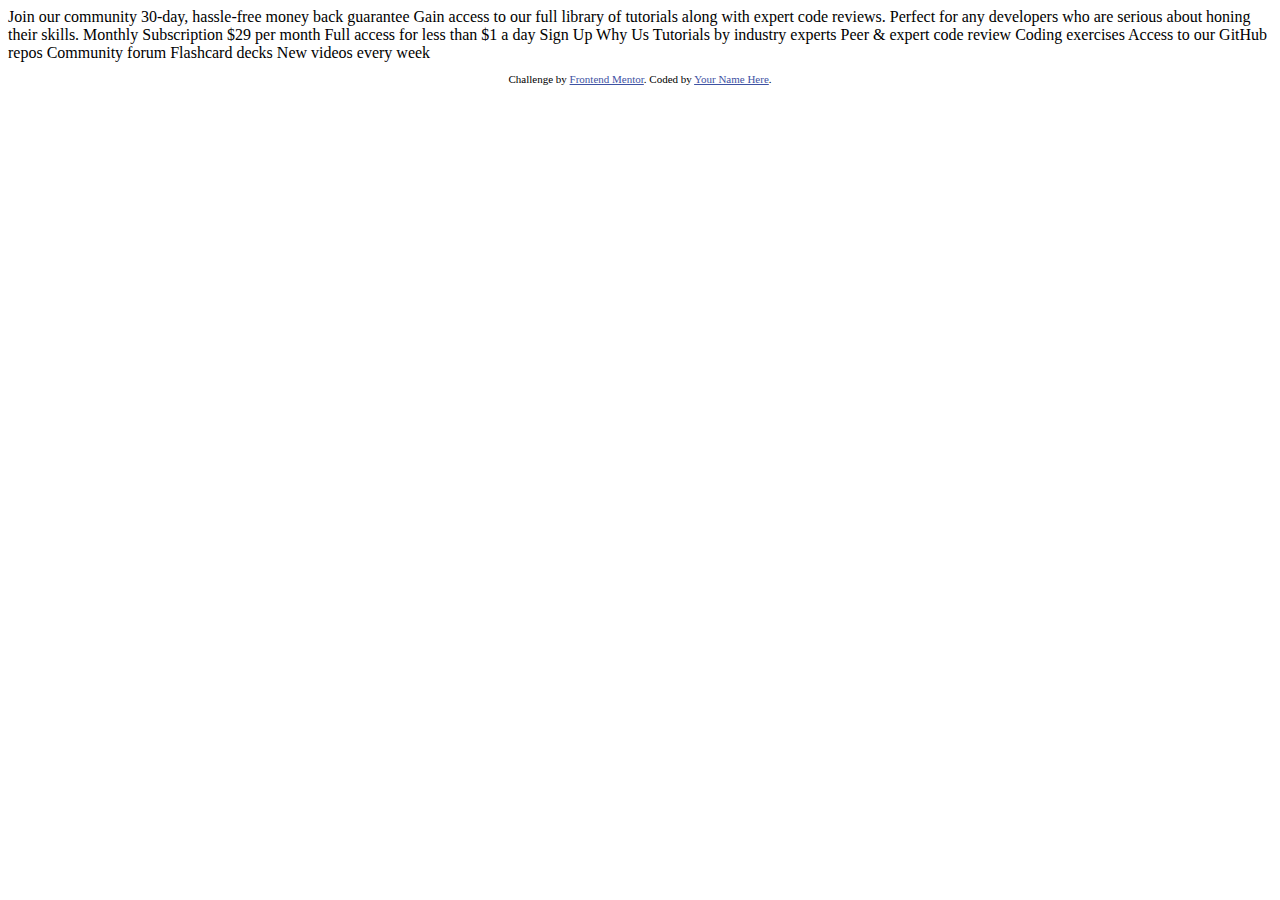
<file: single-price-grid-component-master/index.html>
<!DOCTYPE html>
<html lang="en">
<head>
  <meta charset="UTF-8">
  <meta name="viewport" content="width=device-width, initial-scale=1.0"> <!-- displays site properly based on user's device -->

  <link rel="icon" type="image/png" sizes="32x32" href="./images/favicon-32x32.png">
  
  <title>Frontend Mentor | Single Price Grid Component</title>

  <!-- Feel free to remove these styles or customise in your own stylesheet 👍 -->
  <style>
    .attribution { font-size: 11px; text-align: center; }
    .attribution a { color: hsl(228, 45%, 44%); }
  </style>
</head>
<body>
  Join our community

  30-day, hassle-free money back guarantee

  Gain access to our full library of tutorials along with expert code reviews. 
  Perfect for any developers who are serious about honing their skills.

  Monthly Subscription

  &dollar;29 per month

  Full access for less than &dollar;1 a day

  Sign Up

  Why Us

  Tutorials by industry experts
  Peer &amp; expert code review
  Coding exercises
  Access to our GitHub repos
  Community forum
  Flashcard decks
  New videos every week
  
  <footer>
    <p class="attribution">
      Challenge by <a href="https://www.frontendmentor.io?ref=challenge" target="_blank">Frontend Mentor</a>. 
      Coded by <a href="#">Your Name Here</a>.
    </p>
  </footer>
</body>
</html>
</file>
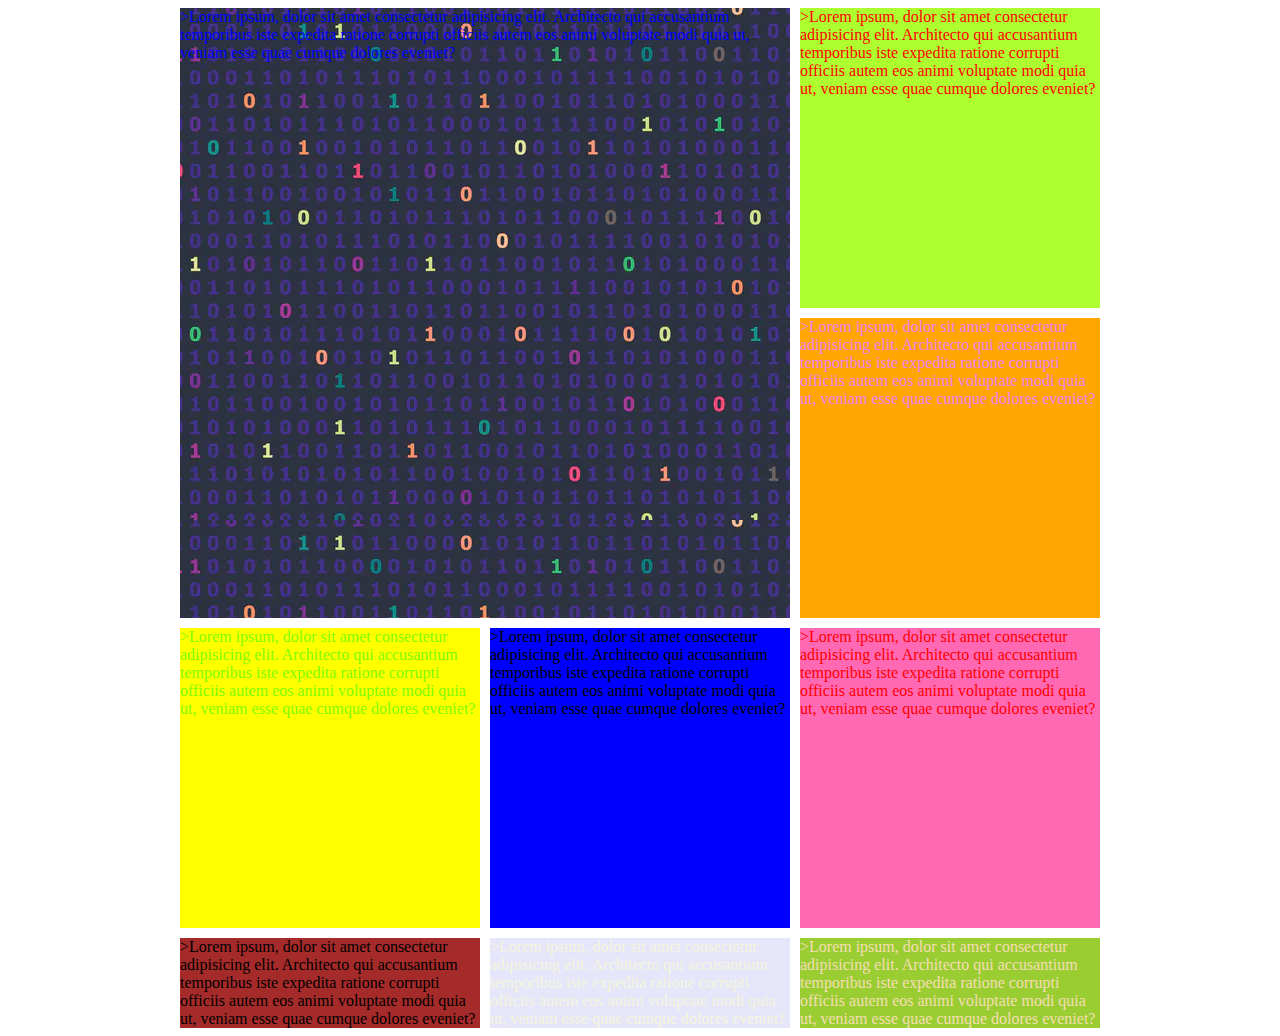
<file: thursdayclass (copy)/index.html>
<!DOCTYPE html>
<html lang="en">
<head>
    <meta charset="UTF-8">
    <meta http-equiv="X-UA-Compatible" content="IE=edge">
    <meta name="viewport" content="width=device-width, initial-scale=1.0">
    <title>grid</title>
<link rel="stylesheet" href="style.css">
</head>
<body>
    <section>
        <div class="grid-container">
            <div class="box1">>Lorem ipsum, dolor sit amet consectetur adipisicing elit. Architecto qui accusantium temporibus iste expedita ratione corrupti officiis autem eos animi voluptate modi quia ut, veniam esse quae cumque dolores eveniet?
            </div>
            <div class="box2">>Lorem ipsum, dolor sit amet consectetur adipisicing elit. Architecto qui accusantium temporibus iste expedita ratione corrupti officiis autem eos animi voluptate modi quia ut, veniam esse quae cumque dolores eveniet?
            </div>
            <div class="box3">>Lorem ipsum, dolor sit amet consectetur adipisicing elit. Architecto qui accusantium temporibus iste expedita ratione corrupti officiis autem eos animi voluptate modi quia ut, veniam esse quae cumque dolores eveniet?
            </div>
            <div class="box4">>Lorem ipsum, dolor sit amet consectetur adipisicing elit. Architecto qui accusantium temporibus iste expedita ratione corrupti officiis autem eos animi voluptate modi quia ut, veniam esse quae cumque dolores eveniet?
            </div>
            <div class="box5">>Lorem ipsum, dolor sit amet consectetur adipisicing elit. Architecto qui accusantium temporibus iste expedita ratione corrupti officiis autem eos animi voluptate modi quia ut, veniam esse quae cumque dolores eveniet?
            </div>
            <div class="box6">>Lorem ipsum, dolor sit amet consectetur adipisicing elit. Architecto qui accusantium temporibus iste expedita ratione corrupti officiis autem eos animi voluptate modi quia ut, veniam esse quae cumque dolores eveniet?
            </div>
            <div class="box7">>Lorem ipsum, dolor sit amet consectetur adipisicing elit. Architecto qui accusantium temporibus iste expedita ratione corrupti officiis autem eos animi voluptate modi quia ut, veniam esse quae cumque dolores eveniet?
            </div>
            <div class="box8">>Lorem ipsum, dolor sit amet consectetur adipisicing elit. Architecto qui accusantium temporibus iste expedita ratione corrupti officiis autem eos animi voluptate modi quia ut, veniam esse quae cumque dolores eveniet?
            </div>
            <div class="box9">>Lorem ipsum, dolor sit amet consectetur adipisicing elit. Architecto qui accusantium temporibus iste expedita ratione corrupti officiis autem eos animi voluptate modi quia ut, veniam esse quae cumque dolores eveniet?
            </div>
        </div>
            
            
    </section>
    
</body>
</html>
</file>
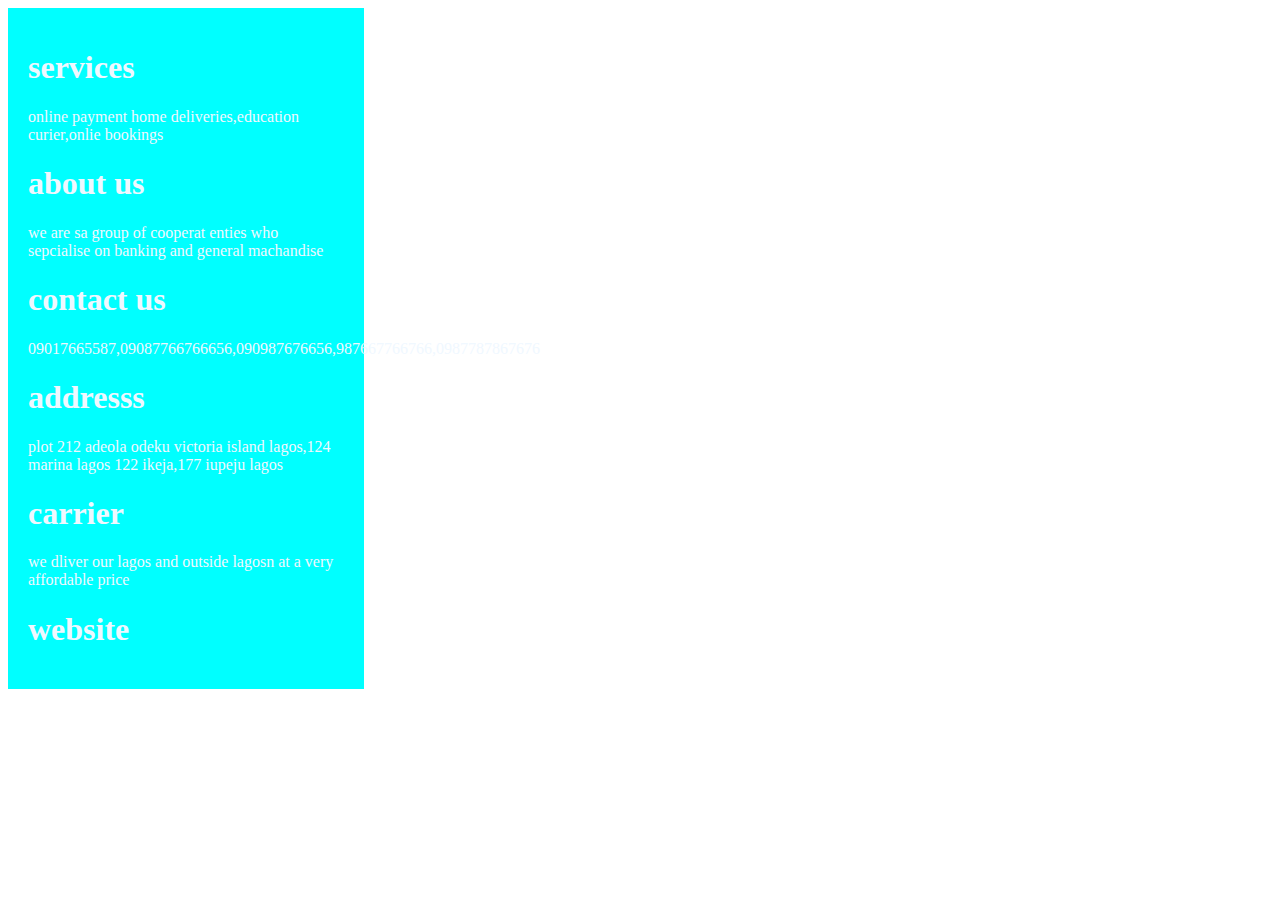
<file: flexbox.html>
<!DOCTYPE html>
<!-- saved from url=(0032)http://127.0.0.1:5500/index.html -->
<html lang="en"><head><meta http-equiv="Content-Type" content="text/html; charset=UTF-8">
    
    <meta http-equiv="X-UA-Compatible" content="IE=edge">
    <meta name="viewport" content="width=device-width, initial-scale=1.0">
    <title>flexbox</title>


    <link rel="stylesheet" href="./flexbox_files/style.css">

</head>

    <body>
     <section>
            
            <div class="flex container">

                    <div class="content container1">
                         <div class="services">
                                 <h1>services</h1>
                                 <p> online payment home deliveries,education curier,onlie bookings</p>
                         </div>
                         
        
                          <div class="about us">
                                <h1>about us</h1>
                                <p>we are sa group of cooperat enties who sepcialise on banking and general machandise</p>
                         </div>
        
                         <div class="contac us">
                                 <h1>contact us</h1>
                                 <p> 09017665587,09087766766656,090987676656,987667766766,0987787867676</p>
                         </div>
        
                        
                         <div class="addresss">
                                  <h1>addresss</h1>
                                  <p>plot 212 adeola odeku victoria island lagos,124 marina lagos 122 ikeja,177 iupeju lagos</p>                      
                               </div>
        
        
                         <div class="carrier">
                                 <h1>carrier</h1>
                                 <p>we dliver our lagos and outside lagosn at a very affordable price</p>
                         </div>
                    
                         <div class="website">
                                 <h1>website</h1>
                                 <p><a class="https:www.nairad.com" href="http://127.0.0.1:5500/nairaland"></a>

                         </p></div>
                 </div>    
          </div>
     </section>
    <!-- Code injected by live-server -->
<script>
	// <![CDATA[  <-- For SVG support
	if ('WebSocket' in window) {
		(function () {
			function refreshCSS() {
				var sheets = [].slice.call(document.getElementsByTagName("link"));
				var head = document.getElementsByTagName("head")[0];
				for (var i = 0; i < sheets.length; ++i) {
					var elem = sheets[i];
					var parent = elem.parentElement || head;
					parent.removeChild(elem);
					var rel = elem.rel;
					if (elem.href && typeof rel != "string" || rel.length == 0 || rel.toLowerCase() == "stylesheet") {
						var url = elem.href.replace(/(&|\?)_cacheOverride=\d+/, '');
						elem.href = url + (url.indexOf('?') >= 0 ? '&' : '?') + '_cacheOverride=' + (new Date().valueOf());
					}
					parent.appendChild(elem);
				}
			}
			var protocol = window.location.protocol === 'http:' ? 'ws://' : 'wss://';
			var address = protocol + window.location.host + window.location.pathname + '/ws';
			var socket = new WebSocket(address);
			socket.onmessage = function (msg) {
				if (msg.data == 'reload') window.location.reload();
				else if (msg.data == 'refreshcss') refreshCSS();
			};
			if (sessionStorage && !sessionStorage.getItem('IsThisFirstTime_Log_From_LiveServer')) {
				console.log('Live reload enabled.');
				sessionStorage.setItem('IsThisFirstTime_Log_From_LiveServer', true);
			}
		})();
	}
	else {
		console.error('Upgrade your browser. This Browser is NOT supported WebSocket for Live-Reloading.');
	}
	// ]]>
</script>

</body></html>
</file>
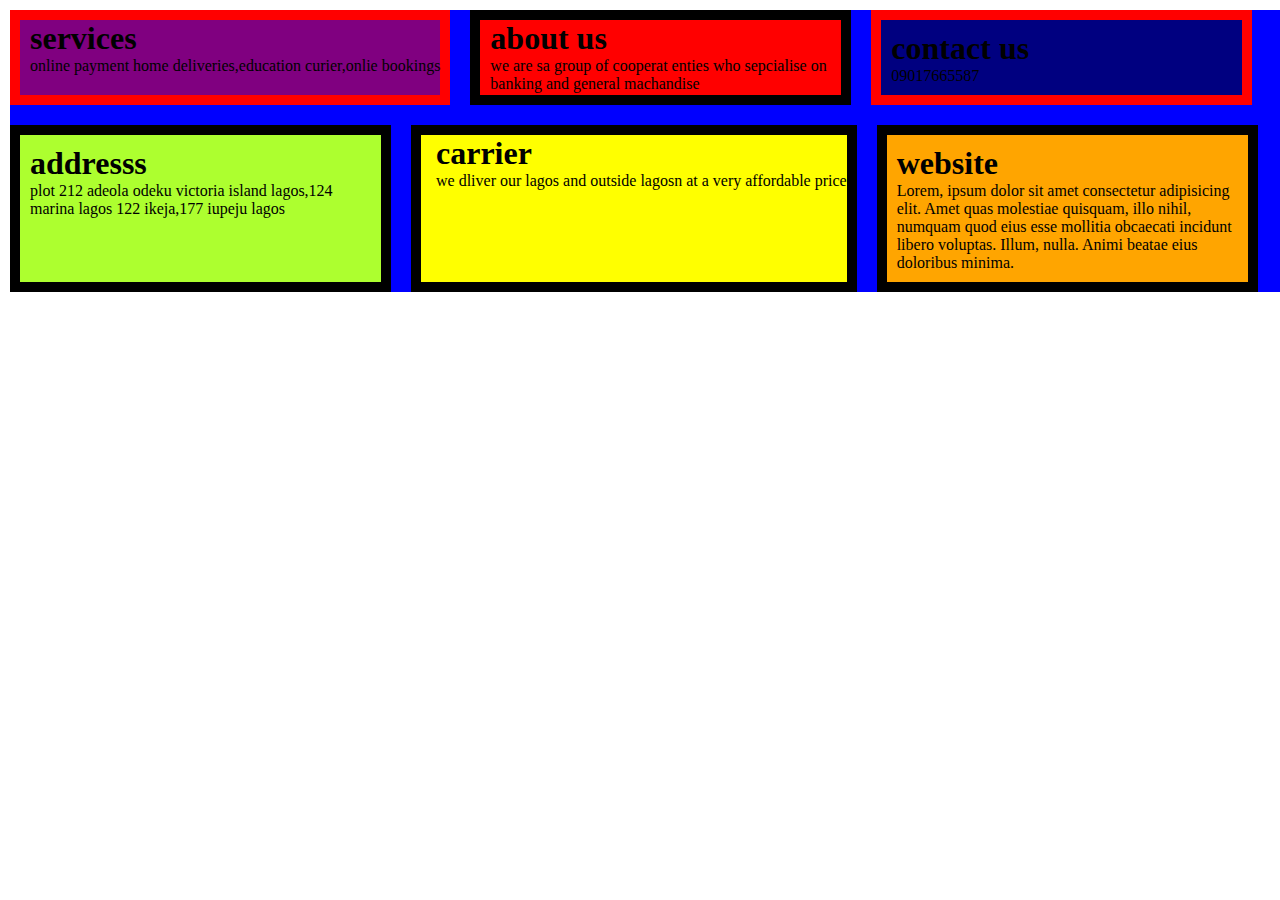
<file: html.html>
<!DOCTYPE html>
<!-- saved from url=(0022)http://127.0.0.1:5500/ -->
<html lang="en"><head><meta http-equiv="Content-Type" content="text/html; charset=UTF-8">
    
    <meta http-equiv="X-UA-Compatible" content="IE=edge">
    <meta name="viewport" content="width=device-width, initial-scale=1.0">
    <title>flexbox</title>


    <link rel="stylesheet" href="./html_files/style.css">

</head>

    <body>
     <section>
            
            <div class="flex-container">

                    <div class="content-container">
                         <div class="services">

                                 <h1>services</h1>
                                 <p> online payment home deliveries,education curier,onlie bookings</p>
                          </div>
                         
        
                          <div class="about-us">
                                <h1>about us</h1>
                                <p>we are sa group of cooperat enties who sepcialise on banking and general machandise</p>
                         </div>
        
                         <div class="contact-us">
                                 <h1>contact us</h1>
                                 <p> 09017665587</p>
                         </div>
        
                        
                         <div class="address">
                                  <h1>addresss</h1>
                                  <p>plot 212 adeola odeku victoria island lagos,124 marina lagos 122 ikeja,177 iupeju lagos</p>                      
                               </div>
        
        
                         <div class="carrier">
                                 <h1>carrier</h1>
                                 <p>we dliver our lagos and outside lagosn at a very affordable price</p>
                         </div>
                    
                         <div class="website">
                                 <h1>website</h1>
                                 <p>Lorem, ipsum dolor sit amet consectetur adipisicing elit. Amet quas molestiae quisquam, illo nihil, numquam quod eius esse mollitia obcaecati incidunt libero voluptas. Illum, nulla. Animi beatae eius doloribus minima.</p>


                         </div>
                 </div>    
          </div>
     </section>
    <!-- Code injected by live-server -->
<script>
	// <![CDATA[  <-- For SVG support
	if ('WebSocket' in window) {
		(function () {
			function refreshCSS() {
				var sheets = [].slice.call(document.getElementsByTagName("link"));
				var head = document.getElementsByTagName("head")[0];
				for (var i = 0; i < sheets.length; ++i) {
					var elem = sheets[i];
					var parent = elem.parentElement || head;
					parent.removeChild(elem);
					var rel = elem.rel;
					if (elem.href && typeof rel != "string" || rel.length == 0 || rel.toLowerCase() == "stylesheet") {
						var url = elem.href.replace(/(&|\?)_cacheOverride=\d+/, '');
						elem.href = url + (url.indexOf('?') >= 0 ? '&' : '?') + '_cacheOverride=' + (new Date().valueOf());
					}
					parent.appendChild(elem);
				}
			}
			var protocol = window.location.protocol === 'http:' ? 'ws://' : 'wss://';
			var address = protocol + window.location.host + window.location.pathname + '/ws';
			var socket = new WebSocket(address);
			socket.onmessage = function (msg) {
				if (msg.data == 'reload') window.location.reload();
				else if (msg.data == 'refreshcss') refreshCSS();
			};
			if (sessionStorage && !sessionStorage.getItem('IsThisFirstTime_Log_From_LiveServer')) {
				console.log('Live reload enabled.');
				sessionStorage.setItem('IsThisFirstTime_Log_From_LiveServer', true);
			}
		})();
	}
	else {
		console.error('Upgrade your browser. This Browser is NOT supported WebSocket for Live-Reloading.');
	}
	// ]]>
</script>

</body></html>
</file>
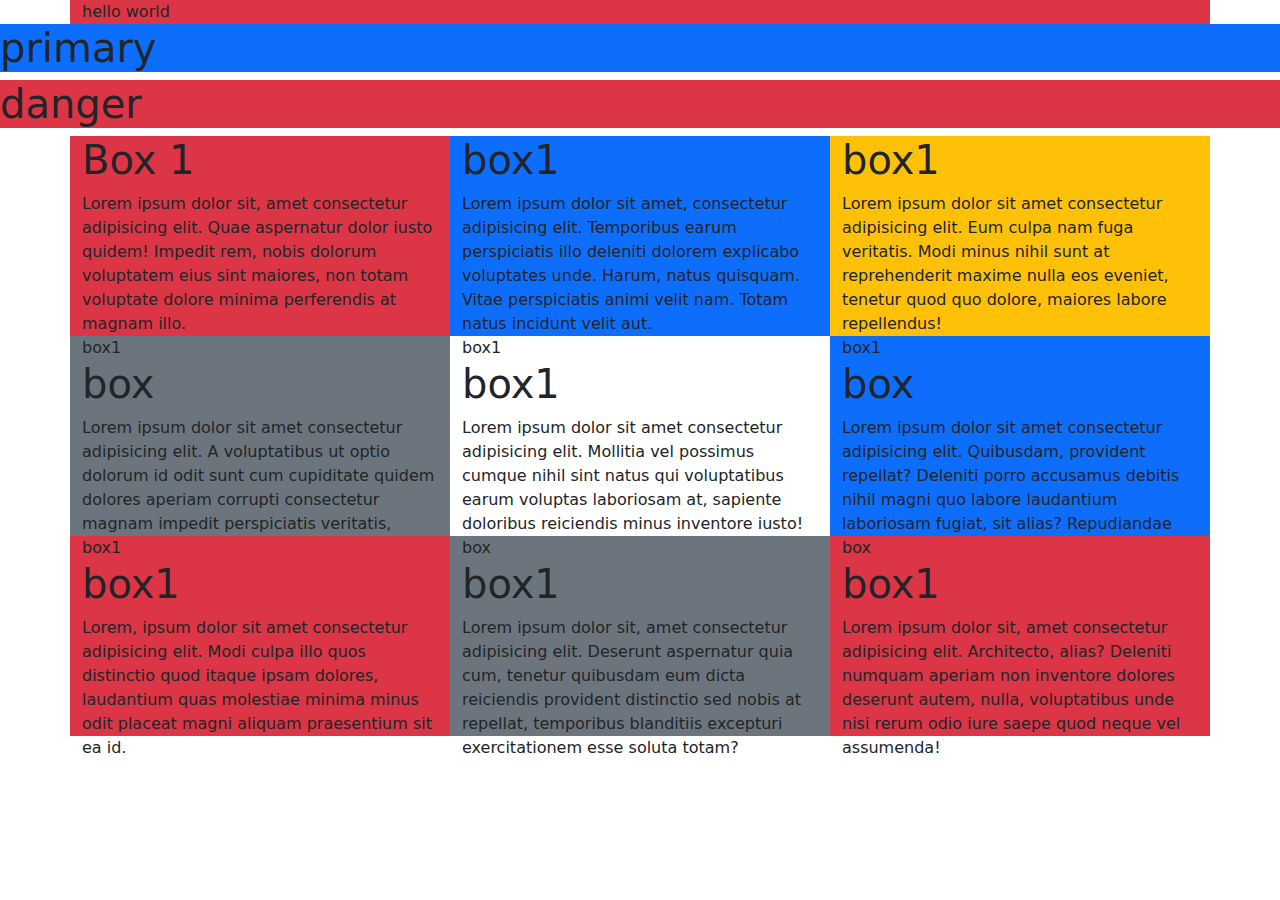
<file: project10/bootstrap..html>
<!DOCTYPE html>
<!-- saved from url=(0036)http://127.0.0.1:5500/bootstrap.html -->
<html lang="en"><head><meta http-equiv="Content-Type" content="text/html; charset=UTF-8">
    
    <meta http-equiv="X-UA-Compatible" content="IE=edge">
    <meta name="viewport" content="width=device-width, initial-scale=1.0">
    <title>Document</title>
    <link href="./bootstrap._files/bootstrap.min.css" rel="stylesheet" integrity="sha384-EVSTQN3/azprG1Anm3QDgpJLIm9Nao0Yz1ztcQTwFspd3yD65VohhpuuCOmLASjC" crossorigin="anonymous">
    <style>

        .col-4{
            height: 200px;
        }
    </style>

</head>
<body>
    
    <div class="container bg-danger">hello world</div>
    <h1 class="bg-primary">primary</h1>
    <h1 class="bg-danger">danger</h1>
    <h1 class="bg-info"></h1>
    <h1 class="bg-sucess"></h1>
      
    


    <div class="container">
        <div class="row">
          <div class="col-4 bg-danger">
            <h1>Box 1</h1>
            <p>Lorem ipsum dolor sit, amet consectetur adipisicing elit. Quae aspernatur dolor iusto quidem! Impedit rem, nobis dolorum voluptatem eius sint maiores, non totam voluptate dolore minima perferendis at magnam illo.</p>
          </div>

          <div class="col-4 bg-primary">
            <h1>box1</h1>
            <p>Lorem ipsum dolor sit amet, consectetur adipisicing elit. Temporibus earum perspiciatis illo deleniti dolorem explicabo voluptates unde. Harum, natus quisquam. Vitae perspiciatis animi velit nam. Totam natus incidunt velit aut.</p>
          </div>
          <div class="col-4 bg-warning">
            <h1>box1</h1>
            <p>Lorem ipsum dolor sit amet consectetur adipisicing elit. Eum culpa nam fuga veritatis. Modi minus nihil sunt at reprehenderit maxime nulla eos eveniet, tenetur quod quo dolore, maiores labore repellendus!</p>
          </div>
          <div class="col-4 bg-secondary">box1
            <h1>box</h1>
            <p>Lorem ipsum dolor sit amet consectetur adipisicing elit. A voluptatibus ut optio dolorum id odit sunt cum cupiditate quidem dolores aperiam corrupti consectetur magnam impedit perspiciatis veritatis, reprehenderit vel. Quidem!</p>
          </div>
          <div class="col-4 bg-sucess">box1
            <h1>box1</h1>
            <p>Lorem ipsum dolor sit amet consectetur adipisicing elit. Mollitia vel possimus cumque nihil sint natus qui voluptatibus earum voluptas laboriosam at, sapiente doloribus reiciendis minus inventore iusto! Quasi, neque hic.</p>
          </div>
          <div class="col-4 bg-primary">box1
            <h1>box</h1>
            <p>Lorem ipsum dolor sit amet consectetur adipisicing elit. Quibusdam, provident repellat? Deleniti porro accusamus debitis nihil magni quo labore laudantium laboriosam fugiat, sit alias? Repudiandae cum quae est officiis aliquid.</p>
          </div>
          <div class="col-4 bg-danger">box1
            <h1>box1</h1>
            <p>Lorem, ipsum dolor sit amet consectetur adipisicing elit. Modi culpa illo quos distinctio quod itaque ipsam dolores, laudantium quas molestiae minima minus odit placeat magni aliquam praesentium sit ea id.</p>
          </div>
          <div class="col-4 bg-secondary">box
            <h1>box1</h1>
            <p>Lorem ipsum dolor sit, amet consectetur adipisicing elit. Deserunt aspernatur quia cum, tenetur quibusdam eum dicta reiciendis provident distinctio sed nobis at repellat, temporibus blanditiis excepturi exercitationem esse soluta totam?</p>
          </div>
          <div class="col-4 bg-danger">box
            <h1>box1</h1>
            <p>Lorem ipsum dolor sit, amet consectetur adipisicing elit. Architecto, alias? Deleniti numquam aperiam non inventore dolores deserunt autem, nulla, voluptatibus unde nisi rerum odio iure saepe quod neque vel assumenda!</p>
          </div>
        
         
        </div>
        
      </div>

    <script src="./bootstrap._files/bootstrap.bundle.min.js" integrity="sha384-MrcW6ZMFYlzcLA8Nl+NtUVF0sA7MsXsP1UyJoMp4YLEuNSfAP+JcXn/tWtIaxVXM" crossorigin="anonymous"></script>


<!-- Code injected by live-server -->
<script>
	// <![CDATA[  <-- For SVG support
	if ('WebSocket' in window) {
		(function () {
			function refreshCSS() {
				var sheets = [].slice.call(document.getElementsByTagName("link"));
				var head = document.getElementsByTagName("head")[0];
				for (var i = 0; i < sheets.length; ++i) {
					var elem = sheets[i];
					var parent = elem.parentElement || head;
					parent.removeChild(elem);
					var rel = elem.rel;
					if (elem.href && typeof rel != "string" || rel.length == 0 || rel.toLowerCase() == "stylesheet") {
						var url = elem.href.replace(/(&|\?)_cacheOverride=\d+/, '');
						elem.href = url + (url.indexOf('?') >= 0 ? '&' : '?') + '_cacheOverride=' + (new Date().valueOf());
					}
					parent.appendChild(elem);
				}
			}
			var protocol = window.location.protocol === 'http:' ? 'ws://' : 'wss://';
			var address = protocol + window.location.host + window.location.pathname + '/ws';
			var socket = new WebSocket(address);
			socket.onmessage = function (msg) {
				if (msg.data == 'reload') window.location.reload();
				else if (msg.data == 'refreshcss') refreshCSS();
			};
			if (sessionStorage && !sessionStorage.getItem('IsThisFirstTime_Log_From_LiveServer')) {
				console.log('Live reload enabled.');
				sessionStorage.setItem('IsThisFirstTime_Log_From_LiveServer', true);
			}
		})();
	}
	else {
		console.error('Upgrade your browser. This Browser is NOT supported WebSocket for Live-Reloading.');
	}
	// ]]>
</script>

</body></html>
</file>
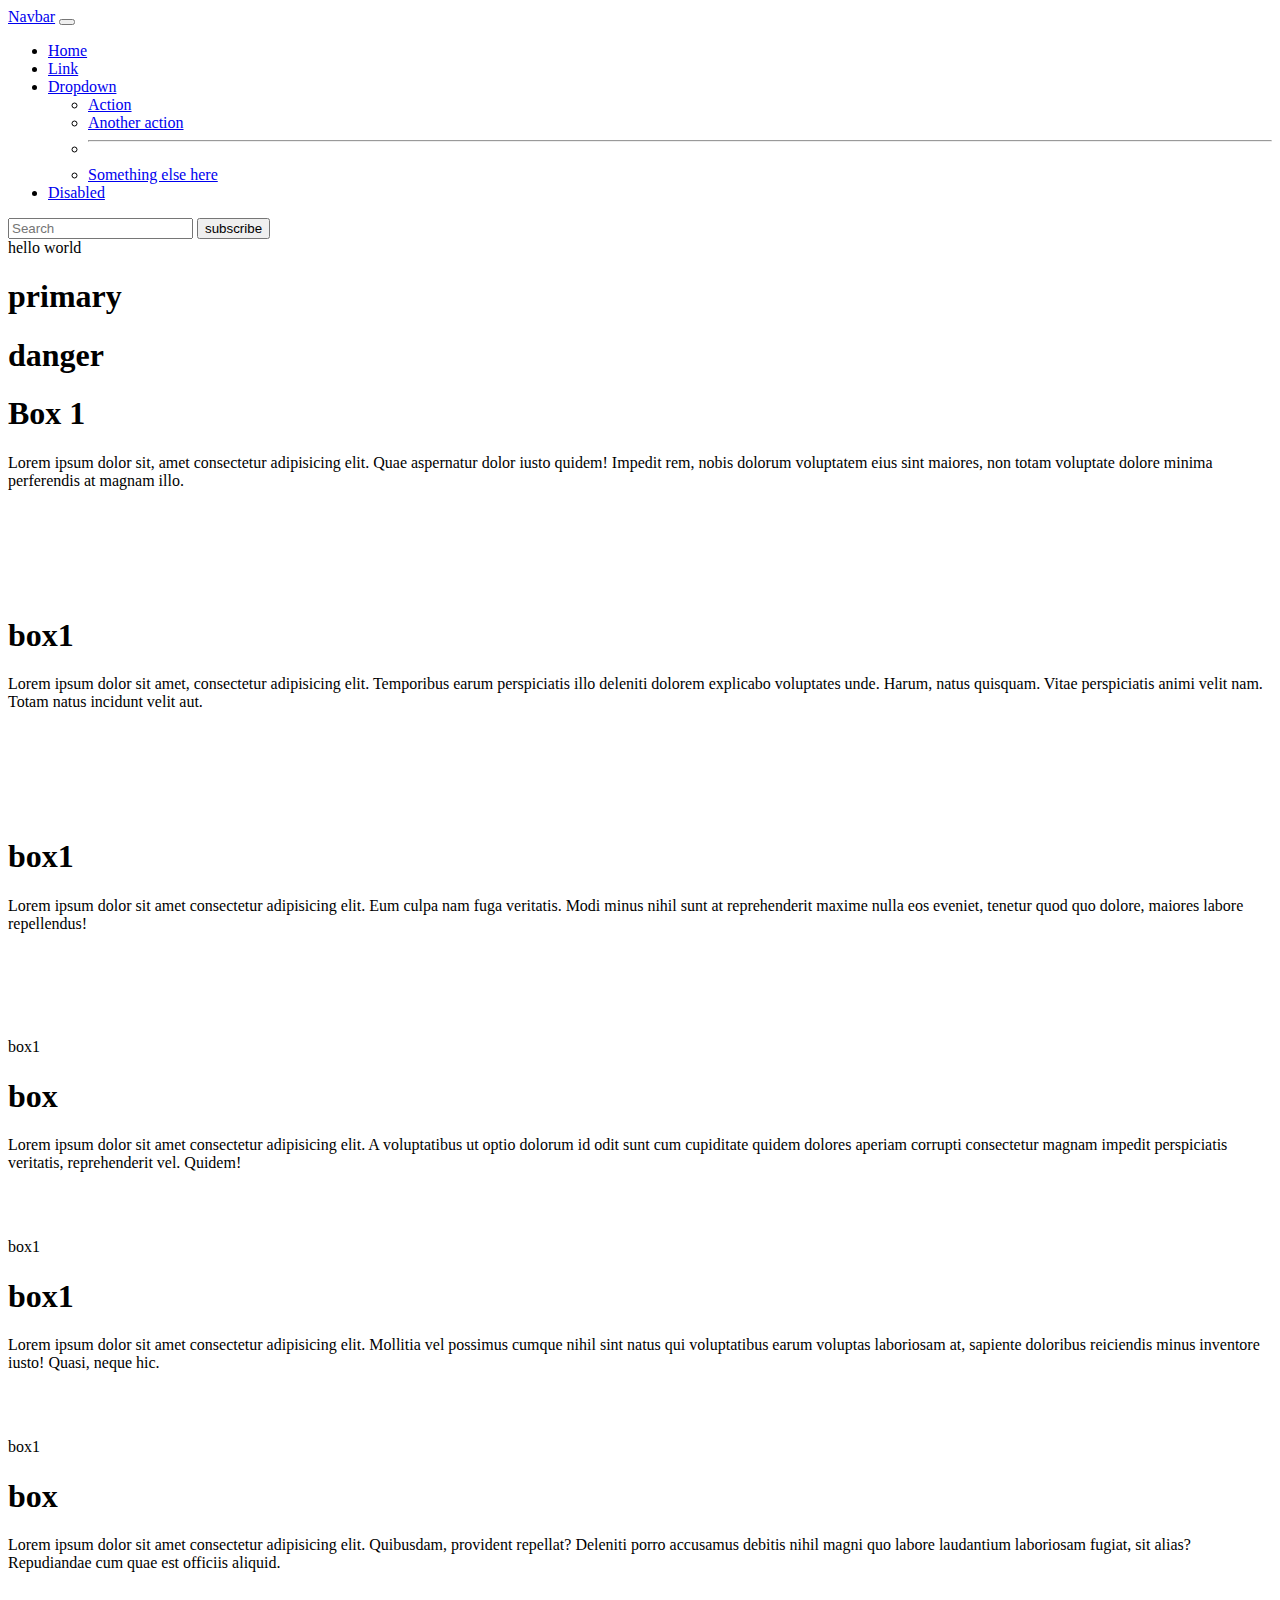
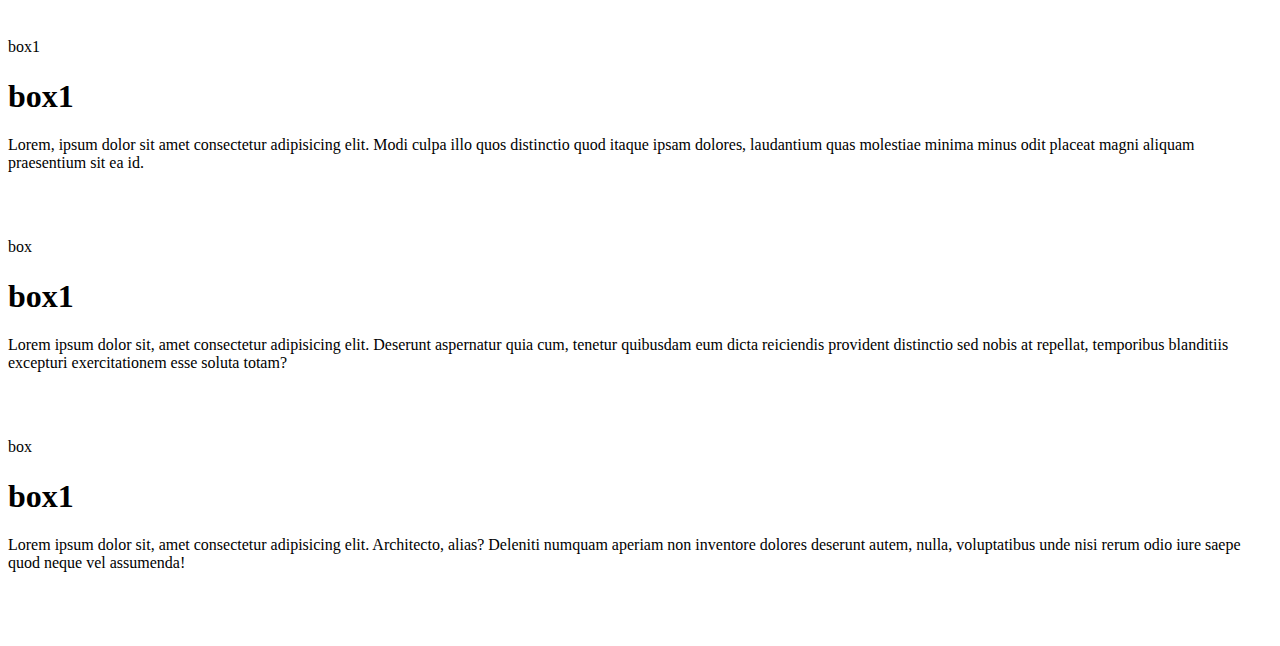
<file: project10/bootstrap.html>
<!DOCTYPE html>
<html lang="en">
<head>
    <meta charset="UTF-8">
    <meta http-equiv="X-UA-Compatible" content="IE=edge">
    <meta name="viewport" content="width=device-width, initial-scale=1.0">
    <title>Document</title>
    <link href="https://cdn.jsdelivr.net/npm/bootstrap@5.0.2/dist/css/bootstrap.min.css" rel="stylesheet" integrity="sha384-EVSTQN3/azprG1Anm3QDgpJLIm9Nao0Yz1ztcQTwFspd3yD65VohhpuuCOmLASjC" crossorigin="anonymous">
    <style>

        .col-4{
            height: 200px;
        }
    </style>

</head>
<body>
    <header>
        <nav class="navbar navbar-expand-lg navbar-light bg-danger">
            <div class="container-fluid">
              <a class="navbar-brand" href="#">Navbar</a>
              <button class="navbar-toggler" type="button" data-bs-toggle="collapse" data-bs-target="#navbarSupportedContent" aria-controls="navbarSupportedContent" aria-expanded="false" aria-label="Toggle navigation">
                <span class="navbar-toggler-icon"></span>
              </button>
              <div class="collapse navbar-collapse" id="navbarSupportedContent">
                <ul class="navbar-nav me-auto mb-2 mb-lg-0">
                  <li class="nav-item">
                    <a class="nav-link active" aria-current="page" href="#">Home</a>
                  </li>
                  <li class="nav-item">
                    <a class="nav-link" href="#">Link</a>
                  </li>
                  <li class="nav-item dropdown">
                    <a class="nav-link dropdown-toggle" href="#" id="navbarDropdown" role="button" data-bs-toggle="dropdown" aria-expanded="false">
                      Dropdown
                    </a>
                    <ul class="dropdown-menu" aria-labelledby="navbarDropdown">
                      <li><a class="dropdown-item" href="#">Action</a></li>
                      <li><a class="dropdown-item" href="#">Another action</a></li>
                      <li><hr class="dropdown-divider"></li>
                      <li><a class="dropdown-item" href="#">Something else here</a></li>
                    </ul>
                  </li>
                  <li class="nav-item">
                    <a class="nav-link disabled" href="#" tabindex="-1" aria-disabled="true">Disabled</a>
                  </li>
                </ul>
                <form class="d-flex">
                  <input class="form-control me-2" type="search" placeholder="Search" aria-label="Search">
                  <button class="btn btn-outline-success" type="submit">subscribe</button>
                </form>
              </div>
            </div>
          </nav>
    </header>
    <div class="container bg-danger">hello world</div>
    <h1 class="bg-primary">primary</h1>
    <h1 class="bg-danger">danger</h1>
    <h1 class="bg-info"></h1>
    <h1 class="bg-sucess"></h1>



    <div class="container">
        <div class="row">
          <div class="col-4 bg-danger">
            <h1>Box 1</h1>
            <p>Lorem ipsum dolor sit, amet consectetur adipisicing elit. Quae aspernatur dolor iusto quidem! Impedit rem, nobis dolorum voluptatem eius sint maiores, non totam voluptate dolore minima perferendis at magnam illo.</p>
          </div>

          <div class="col-4 bg-primary">
            <h1>box1</h1>
            <p>Lorem ipsum dolor sit amet, consectetur adipisicing elit. Temporibus earum perspiciatis illo deleniti dolorem explicabo voluptates unde. Harum, natus quisquam. Vitae perspiciatis animi velit nam. Totam natus incidunt velit aut.</p>
          </div>
          <div class="col-4 bg-warning">
            <h1>box1</h1>
            <p>Lorem ipsum dolor sit amet consectetur adipisicing elit. Eum culpa nam fuga veritatis. Modi minus nihil sunt at reprehenderit maxime nulla eos eveniet, tenetur quod quo dolore, maiores labore repellendus!</p>
          </div>
          <div class="col-4 bg-secondary">box1
            <h1>box</h1>
            <p>Lorem ipsum dolor sit amet consectetur adipisicing elit. A voluptatibus ut optio dolorum id odit sunt cum cupiditate quidem dolores aperiam corrupti consectetur magnam impedit perspiciatis veritatis, reprehenderit vel. Quidem!</p>
          </div>
          <div class="col-4 bg-sucess">box1
            <h1>box1</h1>
            <p>Lorem ipsum dolor sit amet consectetur adipisicing elit. Mollitia vel possimus cumque nihil sint natus qui voluptatibus earum voluptas laboriosam at, sapiente doloribus reiciendis minus inventore iusto! Quasi, neque hic.</p>
          </div>
          <div class="col-4 bg-primary">box1
            <h1>box</h1>
            <p>Lorem ipsum dolor sit amet consectetur adipisicing elit. Quibusdam, provident repellat? Deleniti porro accusamus debitis nihil magni quo labore laudantium laboriosam fugiat, sit alias? Repudiandae cum quae est officiis aliquid.</p>
          </div>
          <div class="col-4 bg-danger">box1
            <h1>box1</h1>
            <p>Lorem, ipsum dolor sit amet consectetur adipisicing elit. Modi culpa illo quos distinctio quod itaque ipsam dolores, laudantium quas molestiae minima minus odit placeat magni aliquam praesentium sit ea id.</p>
            
          </div>
          <div class="col-4 bg-secondary">box
            <h1>box1</h1>
            <p>Lorem ipsum dolor sit, amet consectetur adipisicing elit. Deserunt aspernatur quia cum, tenetur quibusdam eum dicta reiciendis provident distinctio sed nobis at repellat, temporibus blanditiis excepturi exercitationem esse soluta totam?</p>
          </div>
          <div class="col-4 bg-danger">box
            <h1>box1</h1>
            <p>Lorem ipsum dolor sit, amet consectetur adipisicing elit. Architecto, alias? Deleniti numquam aperiam non inventore dolores deserunt autem, nulla, voluptatibus unde nisi rerum odio iure saepe quod neque vel assumenda!</p>
          </div>
        
         
        </div>
        
      </div>

    <script src="https://cdn.jsdelivr.net/npm/bootstrap@5.0.2/dist/js/bootstrap.bundle.min.js" integrity="sha384-MrcW6ZMFYlzcLA8Nl+NtUVF0sA7MsXsP1UyJoMp4YLEuNSfAP+JcXn/tWtIaxVXM" crossorigin="anonymous"></script>


</body>
</html>
</file>
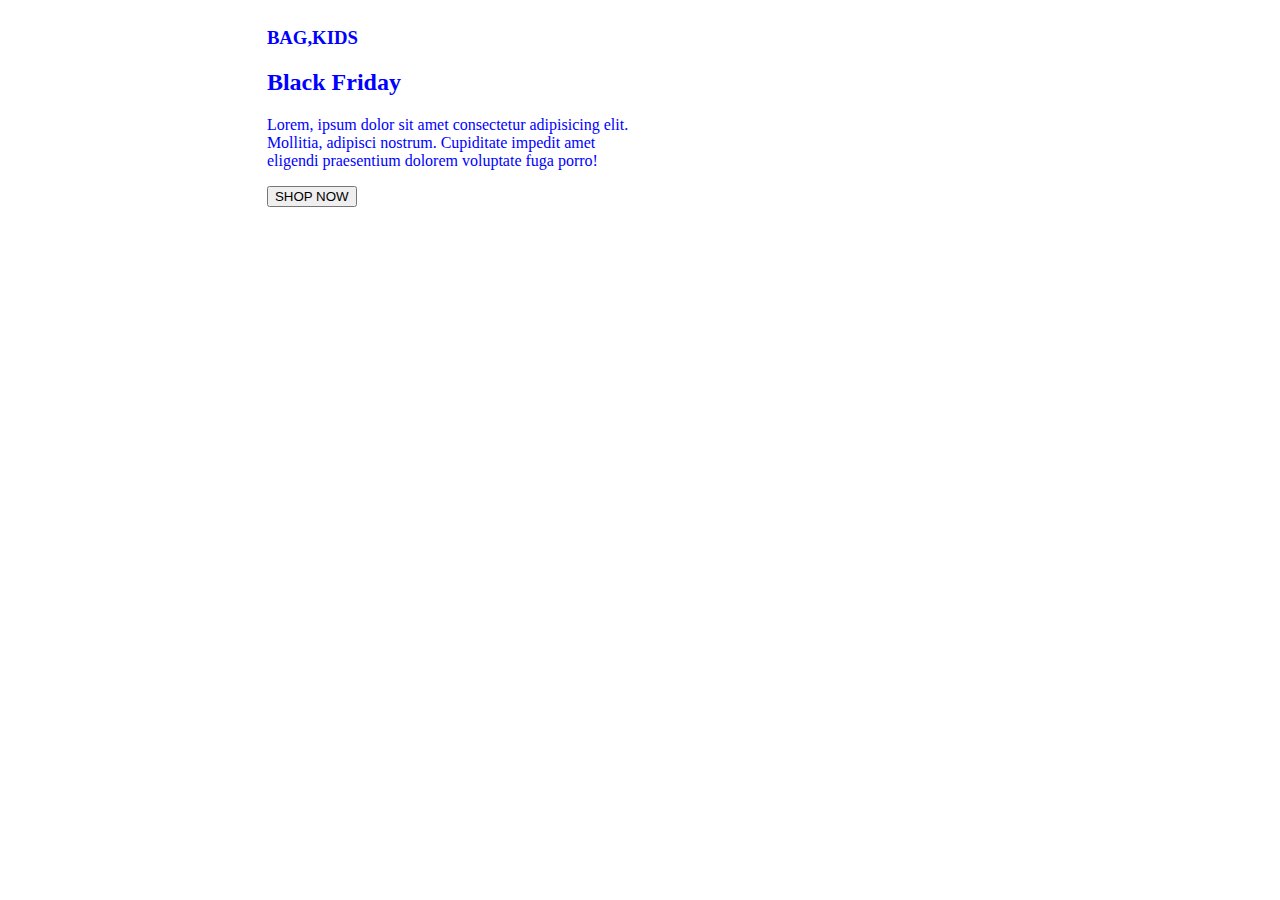
<file: project10/project10.html>
<!DOCTYPE html>
<html lang="en">
<head>
    <meta charset="UTF-8">
    <meta http-equiv="X-UA-Compatible" content="IE=edge">
    <meta name="viewport" content="width=device-width, initial-scale=1.0">
    <title>project1</title>
    <link rel="stylesheet" href="project10stylesheet.css">

</head>

                
<body>
                
        <div class="container">
            <div class="hero">
                <div class="hero-text">
                    <h3>BAG,KIDS</h3>
                    <h2>Black Friday</h2>
                    <p>Lorem, ipsum dolor sit amet consectetur adipisicing elit. Mollitia, adipisci nostrum. Cupiditate impedit amet eligendi praesentium dolorem voluptate fuga porro!</p>
                    <button class="button1">SHOP NOW</button>
                </div>
            </div>
         </div>
  
    
    
</body>
</html>
</file>
<file: thursdayclass (copy)/style.css>
.grid-container{

    display: grid;
    grid-template-columns: repeat(3, 300px);
    grid-template-rows: repeat(3, 300px);
    row-gap: 10px;
    column-gap: 10px;
    justify-content: center;
}
    
.box1{
    color: blue;
    background-color: brown;
    grid-column-start: 1;
    grid-column-end: 3;
    grid-row-start: 1;
    grid-row-end: 3;
    background-image: url('./bk1');
}
.box2{
    color: red;
    background-color: greenyellow;}


.box3{
    color: violet;
    background-color: orange;

}
.box4{
    color: chartreuse;
    background-color: yellow;

}
.box5{
    color: black;
    background-color: blue;}
    
.box6{
    color:red;
    background-color:hotpink;

}
.box7{
    color: black;
    background-color: brown;

}
.box8{
    color: beige;
    background-color: lavender;

}
.box9{
    color: wheat;
    background-color: yellowgreen;

}
</file>
<file: flexbox_files/style.css>
style
.flex container{
    margin: 0;
    padding: 0;
    box-sizing: border-box;

}
.flex-container{
    display: flex;
    flex-direction: column;
    margin: 20px;
    background-color: blue;
    justify-content: center;
    align-items: center;
}
.content{
    width: 25%;
    color: aliceblue;
    background-color: aqua;
    padding: 20px;
    margin-bottom: 20px;
}
</file>
<file: html_files/style.css>
*{  padding: 0;
    margin: 0;
    box-sizing: border-box;}
.content-container{
    display: flex;
    flex-direction: row;
    background-color: blue;
    gap: 20px;
    align-content: center;
    margin-left:10px;
    margin-top: 10px;
    flex-wrap: wrap;
}
.about-us{
    background-color: red;
    padding-left: 10px;
    
    border: 10px;
    border-width: 10px;
    border-style: solid;
    width: 30%;
}
.contact-us{
    background-color: navy;
    padding: 10px;
    border: 0;
    border-width: 10px;
    border-color: red;
    border-style: solid;
    width: 30%;
}
.address{
    background-color:greenyellow;
    padding: 10px;
    border: 10px;
    border-width: 10px;
    border-style: solid;
    width: 30%;
    
    
} 
.services{
    background-color: purple;
    padding-left: 10px;
    border: 0;
    border-width: 10px;
    border-color: red;
    border-style: solid;
}
.carrier{
    background-color: yellow;
    padding-left: 15px;
    border: 10px;
    border-width: 10px;
    border-style: solid;
    
}
.website{
    background-color: orange;
    padding-top: 20px;
    padding-left: 20px;
    padding: 10px;
    border: 10px;
    border-width: 10px;
    border-style: solid;
    width: 30%;
}
</file>
<file: project10/project10stylesheet.css>
box-sizing:border-box
.container{
    display: flex;
    width: 100%;
    align-items: center;
    background-image: url(./hero-1.jpg.webp);

    height: 724px;
    background-repeat: no-repeat;
    
    background-position: top center;
    background-size: cover;
}
    .hero{
    width: 70%;
    display: flex;
    align-items: center;
    justify-content: center;
}
.hero-text{
    color: blue;
    text-align: left;
    margin-bottom: 20px;
    width: 367px;
    
}
</file>
